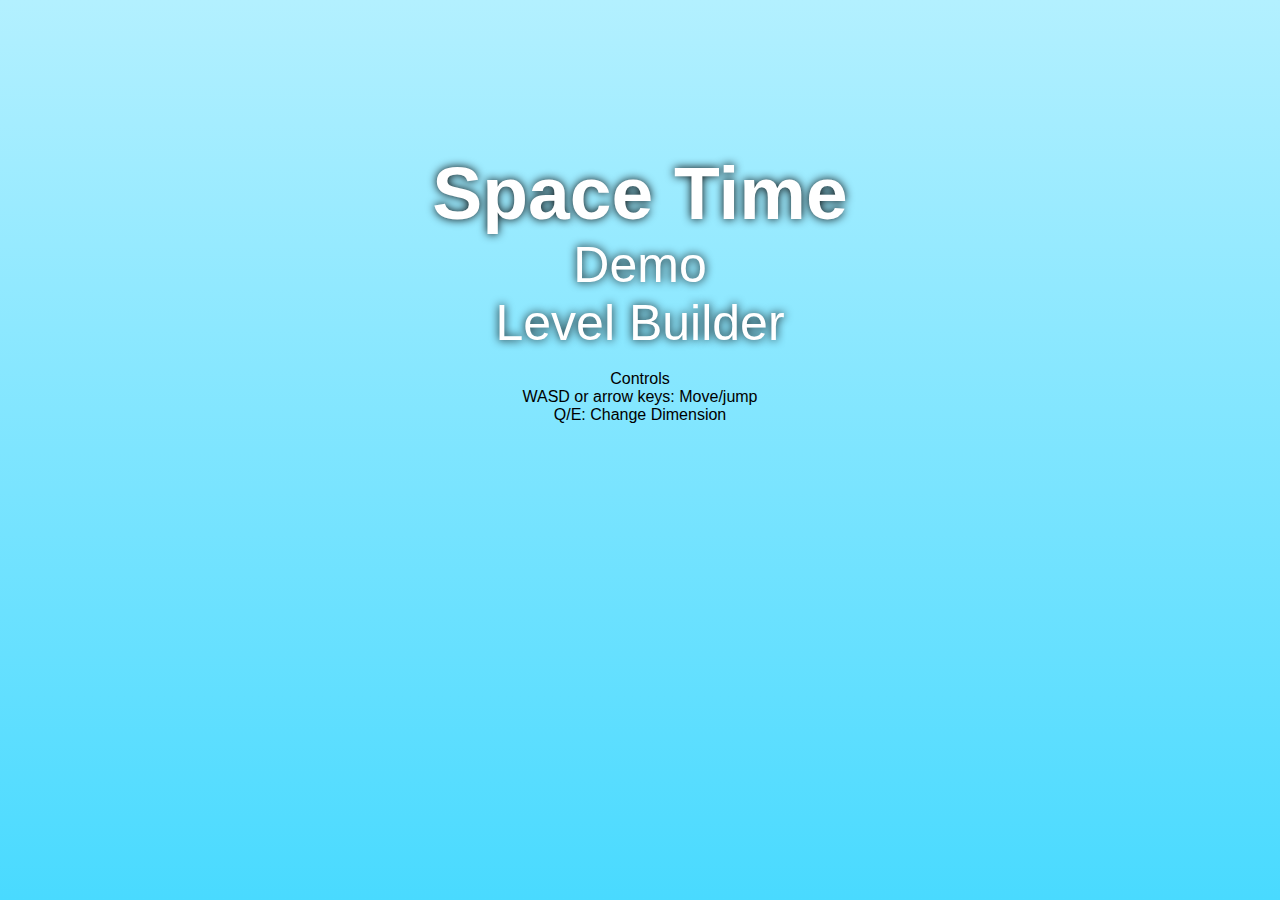
<file: index.html>
<!doctype html>
<html>
    <head>
    <title>test</title>
        <link rel="stylesheet" type="text/css" href="css/main.css">
    </head>
    <body class="home">
        <div class="text-center">
            <h1>Space Time</h1>
            <a href="tutorial.html">Demo</a><br>
            <a href="worldbuilder.html">Level Builder</a>
            <br><br>
            Controls<br>
            WASD or arrow keys: Move/jump<br>
            Q/E: Change Dimension<br>
        </span>
    </body>
</html>
</file>
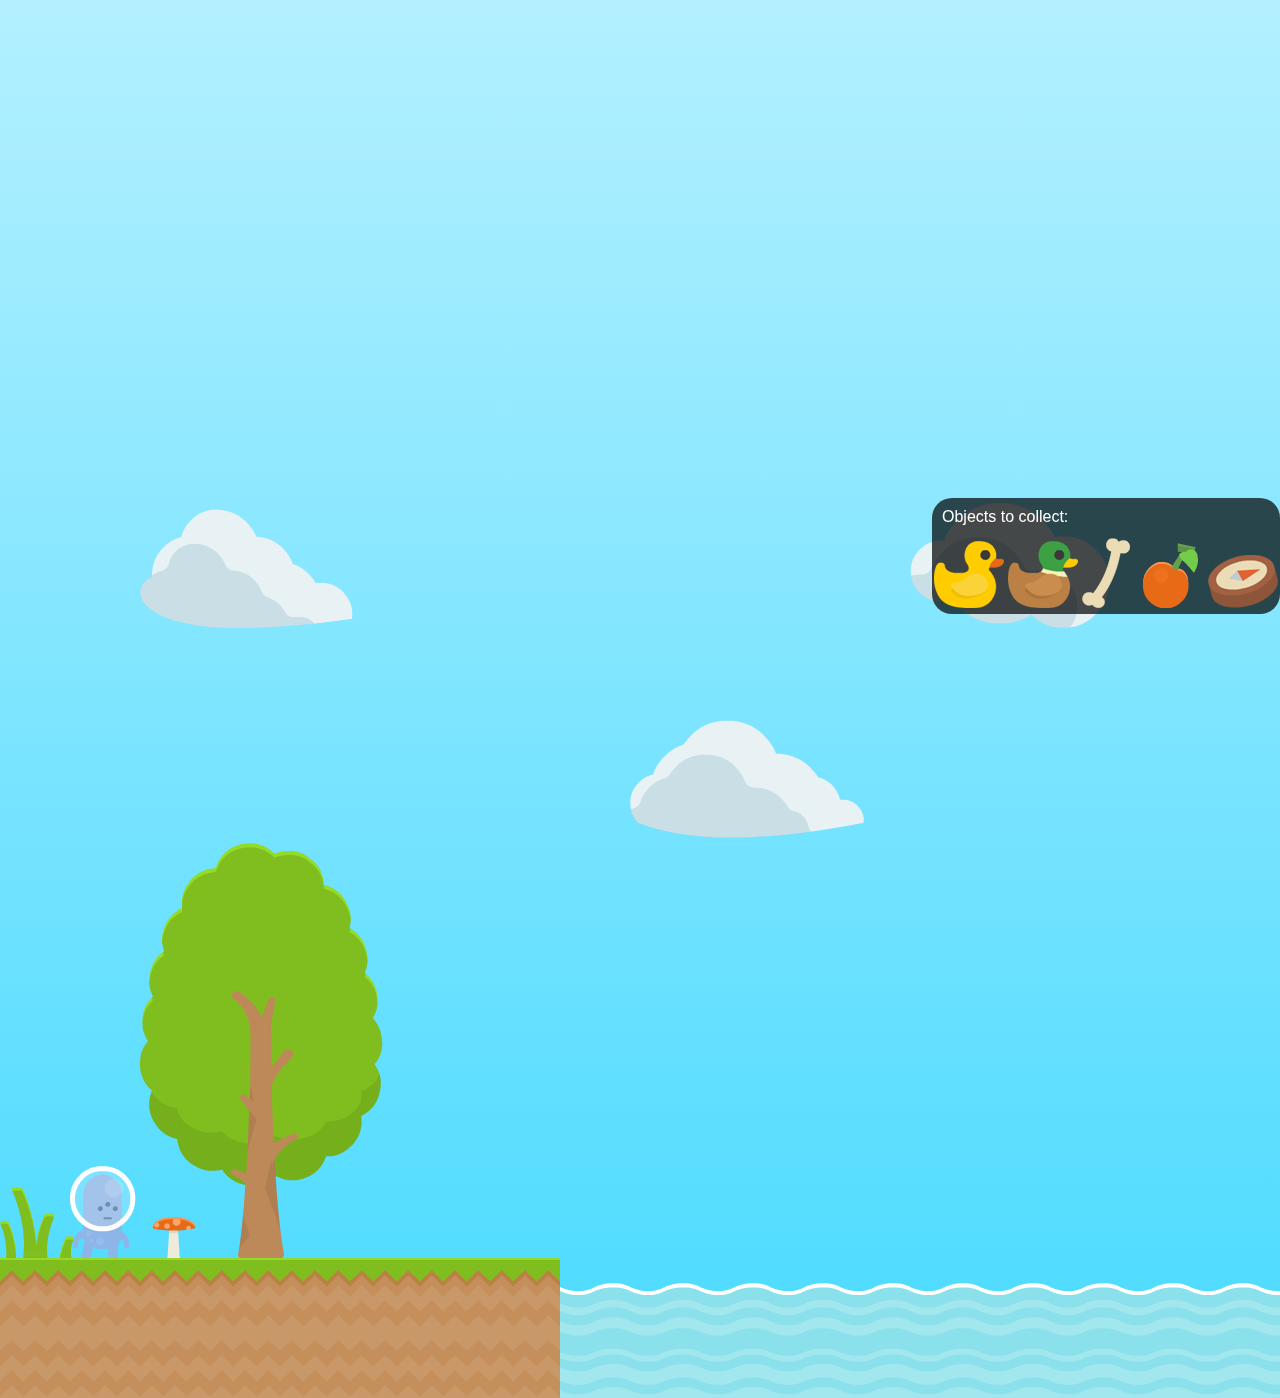
<file: game.html>
<!doctype html>
<html>
    <head>
    <title>test</title>
        <link rel="stylesheet" type="text/css" href="css/main.css">
        <meta name="viewport" content="width=device-width, initial-scale=1.0">
    </head>
    <body onkeydown="keyPressDown(event)" onkeyup="keyPressUp(event)" class="hiddenOverflow">
        <script src="js/jquery-3.2.1.js"></script>
        <script src="js/level.js"></script>
        <script src="js/objects.js"></script>
        <script src="js/main.js"></script>
    </body>
</html>
</file>
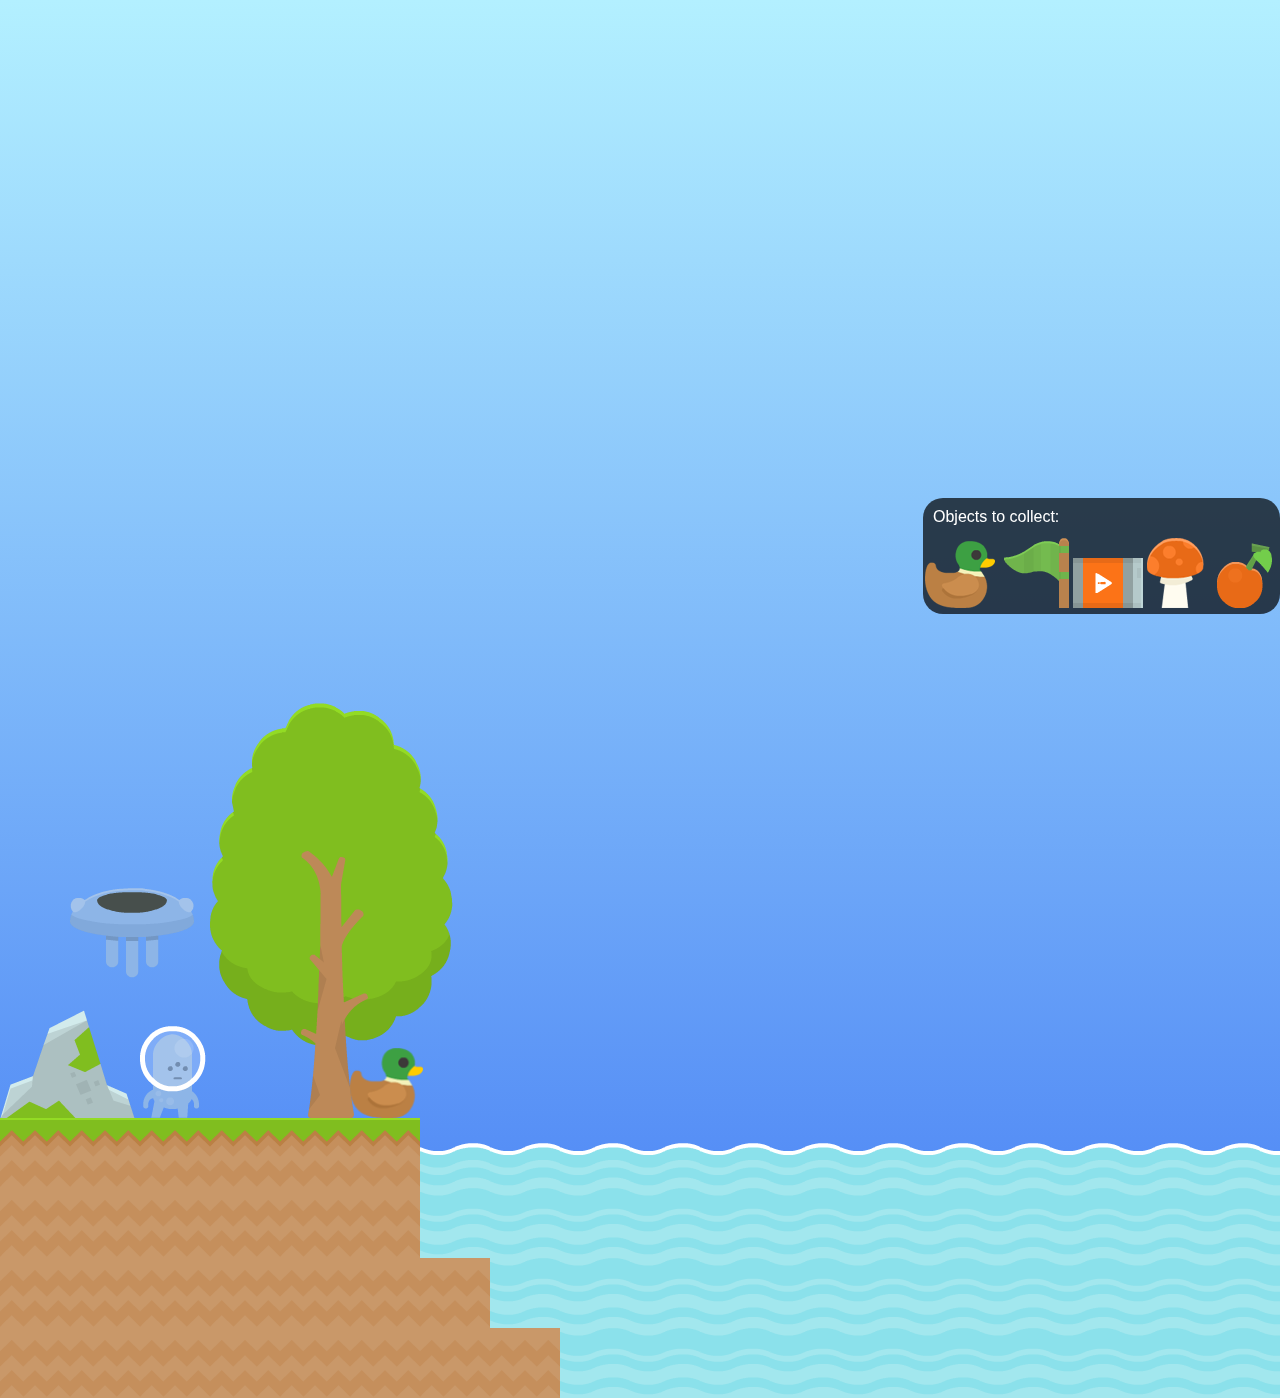
<file: tutorial.html>
<!doctype html>
<html>
    <head>
    <title>test</title>
        <link rel="stylesheet" type="text/css" href="css/main.css">
        <meta name="viewport" content="width=device-width, initial-scale=1.0">
    </head>
    <body onkeydown="keyPressDown(event)" onkeyup="keyPressUp(event)" class="hiddenOverflow">
        <script src="js/jquery-3.2.1.js"></script>
        <script src="js/level_tutorial.js"></script>
        <script src="js/objects.js"></script>
        <script src="js/main.js"></script>
    </body>
</html>
</file>
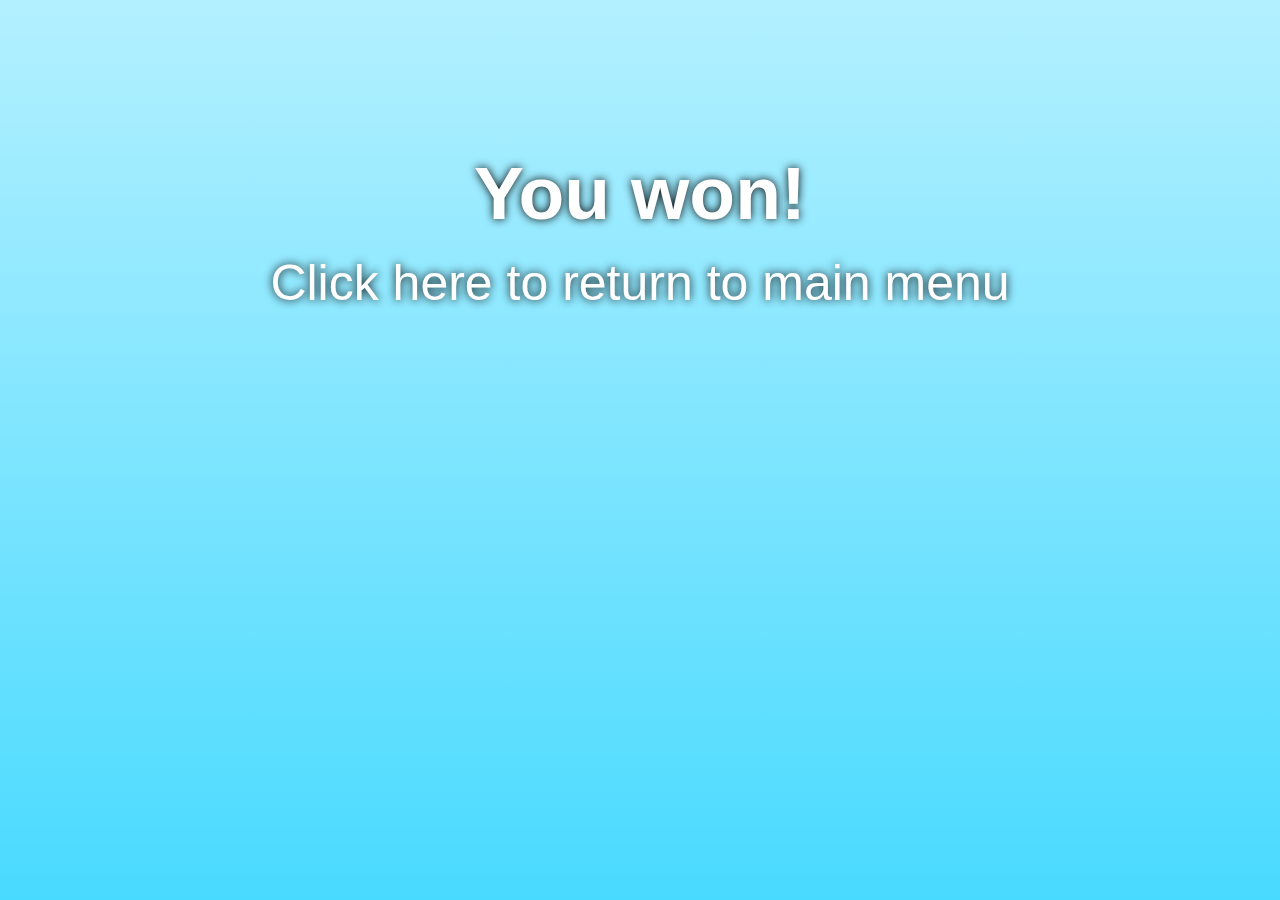
<file: win.html>
<!doctype html>
<html>
    <head>
    <title>test</title>
        <link rel="stylesheet" type="text/css" href="css/main.css">
    </head>
    <body class="home">
        <div class="text-center">
            <h1>You won!</h1><br>
            <a href="index.html">Click here to return to main menu</a><br>
        </span>
    </body>
</html>
</file>
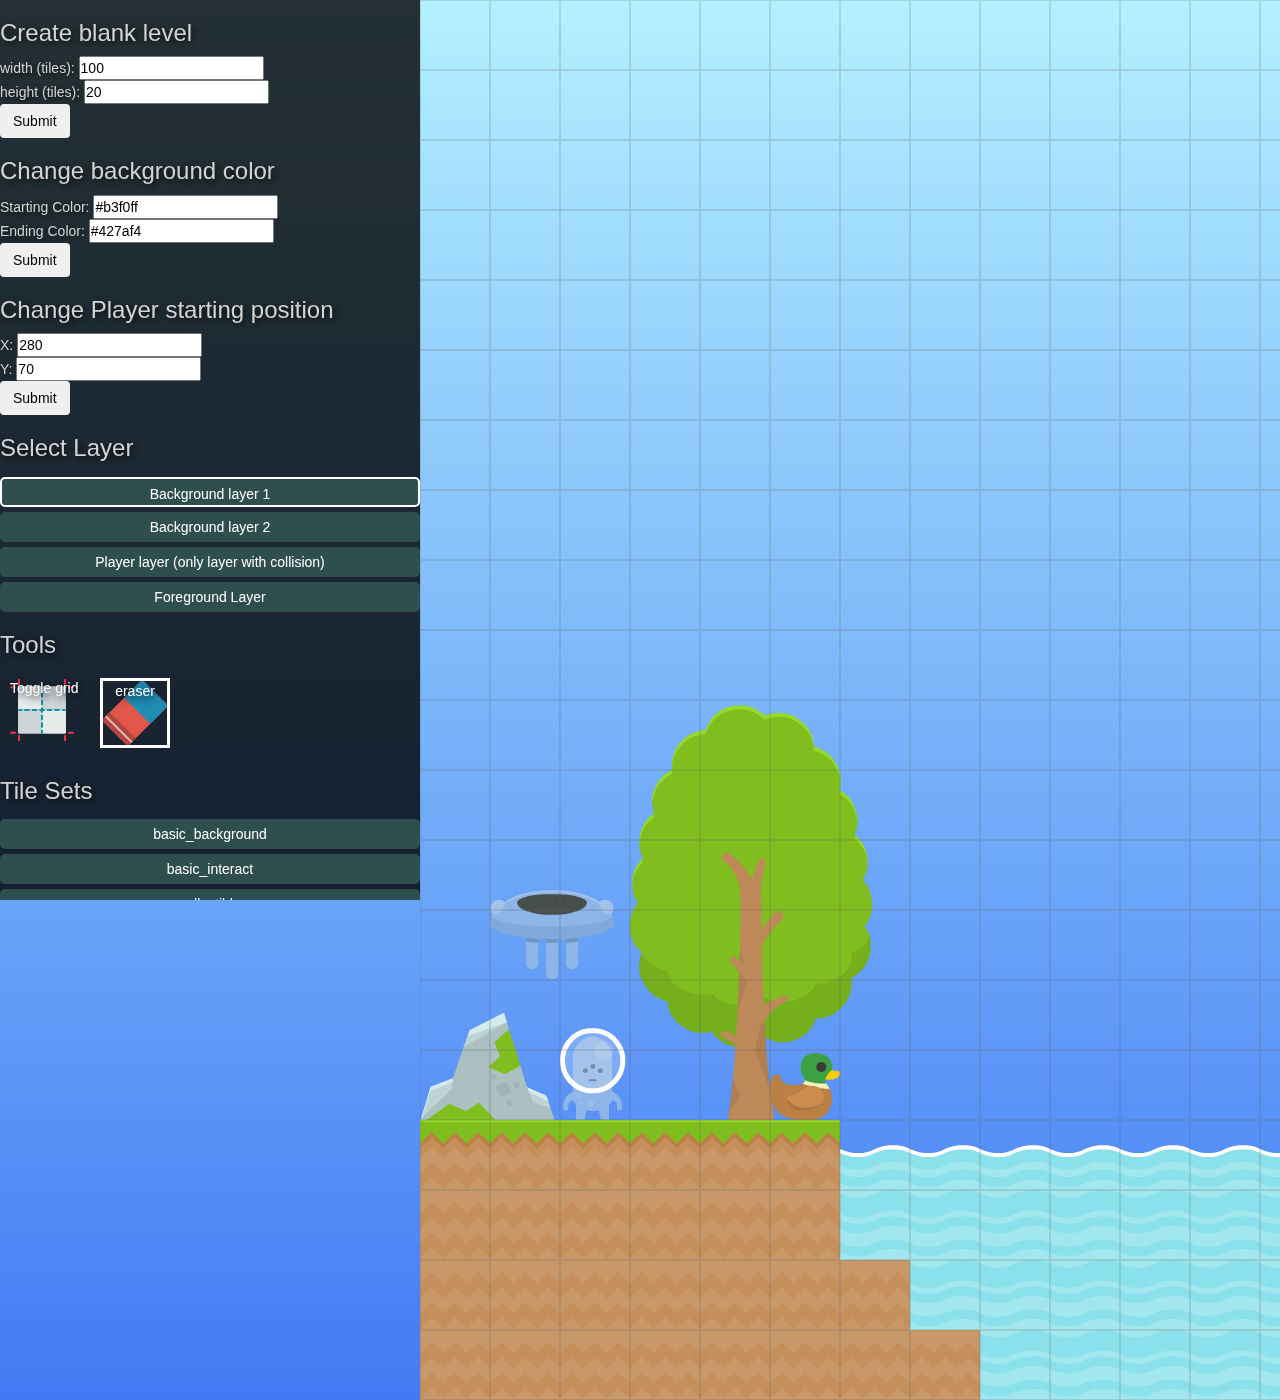
<file: worldbuilder.html>
<!-- I use inline javascript and css here because this is a quickly thrown together tool just to build levels -->
<!doctype html>
<html>
    <head>
    <title>test</title>
        <script src="js/jquery-3.2.1.js"></script>
        <script src="bootstrap/js/bootstrap.min.js"></script>
        <link rel="stylesheet" href="bootstrap/css/bootstrap.css">
        <link rel="stylesheet" type="text/css" href="css/main.css">
    </head>
    <body onkeydown="keyPressDown(event)">
        <div class="toolbar" id="toolbar">
            <div style="display: inline-block;">
                <h3>Create blank level</h3>
                <form onsubmit="blankLevel($('#xTiles')[0].value, $('#yTiles')[0].value); createLayout(); return false;">
                    width (tiles): <input type="text" id="xTiles" name="xTiles" value="100"><br>
                    height (tiles): <input type="text" id="yTiles" name="yTiles" value="20"><br>
                    <input type="submit" class="btn">
                </form>
                
                <h3>Change background color</h3>
                <form onsubmit="changebgColor(); return false;">
                    Starting Color: <input type="text" id="bgColor1" value="#b3f0ff"><br>
                    Ending Color: <input type="text" id="bgColor2" value="#49daff"><br>
                    <input type="submit" class="btn">
                </form>
                
                <h3>Change Player starting position</h3>
                <form onsubmit="changeStartingPos(); return false;">
                    X: <input type="text" id="startXPos" value="70"><br>
                    Y: <input type="text" id="startYPos" value="70"><br>
                    <input type="submit" class="btn">
                </form>
                
                <h3>Select Layer</h3>
                <button class="butn layer" type="button" onClick="clickLayer(this, 1)" style="border: 2px solid white;">Background layer 1</button>
                <button class="butn layer" type="button" onClick="clickLayer(this, 2)">Background layer 2</button>
                <button class="butn layer" type="button" onClick="clickLayer(this, 3)">Player layer (only layer with collision)</button>
                <button class="butn layer" type="button" onClick="clickLayer(this, 4)">Foreground Layer</button>
                <h3>Tools</h3>
                <!-- Icon made by https://www.flaticon.com/authors/freepik-->
                <div class="toptool" id = "0" onClick="toggleGrid()" style="color: white; width: 70px; height: 70px; background: url('images/grid.png') no-repeat">Toggle grid</div>
                <!-- Icon made by https://www.flaticon.com/authors/pixel-buddha-->
                <div class="toptool text-center" id = "0" onClick="clickTool(this)" style="color: white; border: 3px solid white; background: url('images/eraser.png') no-repeat">eraser</div><br>
            </div>
        </div>
        
        <script src="js/level_0.js"></script>
        <script src="js/level_tutorial.js"></script>
        <script src="js/worldbuilder.js"></script>
    </body>
</html>
</file>
<file: css/main.css>
* {
    margin: 0;
    padding: 0;
}
body {
    margin: 0;
    padding: 0;
    background-attachment: fixed;
    background-repeat: repeat-x;
}

.hiddenOverflow {
    overflow: hidden;
}

/* Objects */

.box {
    position: absolute;
    height: 92px;
    width: 70px;
    box-sizing: border-box;
    background-color: white;
    background: url("../images/p2_spritesheet.png");
    background-position: 0px 0px;
    z-index: 4;
}
.debug {
    background-color: rgba(0,0,0,.5);
    position: fixed;
    top: 5px;
    left: 5px;
    z-index: 100;
    color: white;
}
.ui {
    position: fixed;
    top: 0;
    right: 0;
    background-color: rgba(0,0,0,.7);
    z-index: 100;
    overflow: hidden;
    border-radius: 20px;
}

/* tiles */

.tile {
    position: absolute;
    min-height: 70px;
    min-width: 70px;
    box-sizing: border-box;
    background-size: cover;
    display: inline-block;
}

.bloodSpikes {
    width: 70px;
    height: 70px;
    background: url("../images/42_blood.png");
    position: absolute;
    bottom: 0;
    left: 0;
    z-index: 100;
}

/*worldBuilder*/

.gameWindow {
    width: 100%;
    height: 100%;
}

.toolbar {
    height: 100%;
    width: 420px;
    background-color: rgba(0,0,0,.8);
    position: fixed;
    top: 0;
    left: 0;
    z-index: 7;
    overflow-y: scroll;
    overflow-x: hidden;
    color: lightgray;
    text-shadow: 2px 2px 8px #000000;
    padding-bottom: 50px;
}

.tool {
    margin: 10px;
    display: inline-block;
    box-sizing: border-box;
    z-index: 8;
}

.toptool {
    width: 70px;
    height: 70px;
    margin: 10px;
    background-color: white;
    display: inline-block;
    box-sizing: border-box;
    background-size: cover;
    z-index: 8;
    float: left;
    color: black;
}

.gridLayer1 {
    position: absolute;
    display: inline-block;
    z-index: 1;
    /*
    -webkit-filter: brightness(80%);
    filter:         brightness(80%);
    */
}

.gridLayer2 {
    position: absolute;
    display: inline-block;
    z-index: 2;
    /*
    -webkit-filter: brightness(90%);
    filter:         brightness(90%);
    */
}

.gridLayer3 {
    position: absolute;
    display: inline-block;
    z-index: 3;
}

.gridLayer4 {
    position: absolute;
    display: inline-block;
    z-index: 5;
}

.gridBox {
    position: absolute;
    width: 70px;
    height: 70px;
    display: inline-block;
    z-index: 6;
    box-sizing: border-box;
    border: 1px solid rgba(100, 100, 100, 0.2);
}

.padded {
    padding: 10px;
    color: white;
}

.butn {
    margin: 5px 0;
    color: white;
    background-color: darkslategray;
    height: 30px;
    box-shadow: none;
    border: none;   
    border-radius: 5px;
    padding: 5px;
}

.btn:hover, .btn:active, .btn:focus, .btn:visited {
    color: white;
    background-color: darkslategray;
}

.layer {
    width: 100%;
    margin-bottom: 0;
}

input {
    color: black;
}

.shadowed1 {
    /* 
    -webkit-filter: brightness(80%);
    filter:         brightness(80%); 
    */
}

.shadowed2 {
    /* 
    -webkit-filter: brightness(90%);
    filter:         brightness(90%);
    */
}

.text-center {
    text-align: center;
}

.home {
    background: linear-gradient(#b3f0ff, #49daff);
    background-attachment: fixed;
    background-repeat: repeat-x;
}

a, a:focus, a:active {
    font-size: 50px;
    text-shadow: 0 0 10px #000000;
    color: white;
    text-decoration: none;
}

a:hover {
    color: darkslategray;
}

h1 {
    color: white;
    margin-top: 2em;
    font-size: 75px;
    text-shadow: 0 0  10px #000000;
}

* {
    font-family: sans-serif;
}

.animating {
  animation-duration: 1s;
  animation-name: phaseIn;
}

@keyframes phaseIn {
  from {
    opacity: 0;
  }

  to {
    opacity: 100;
  }
}
</file>
